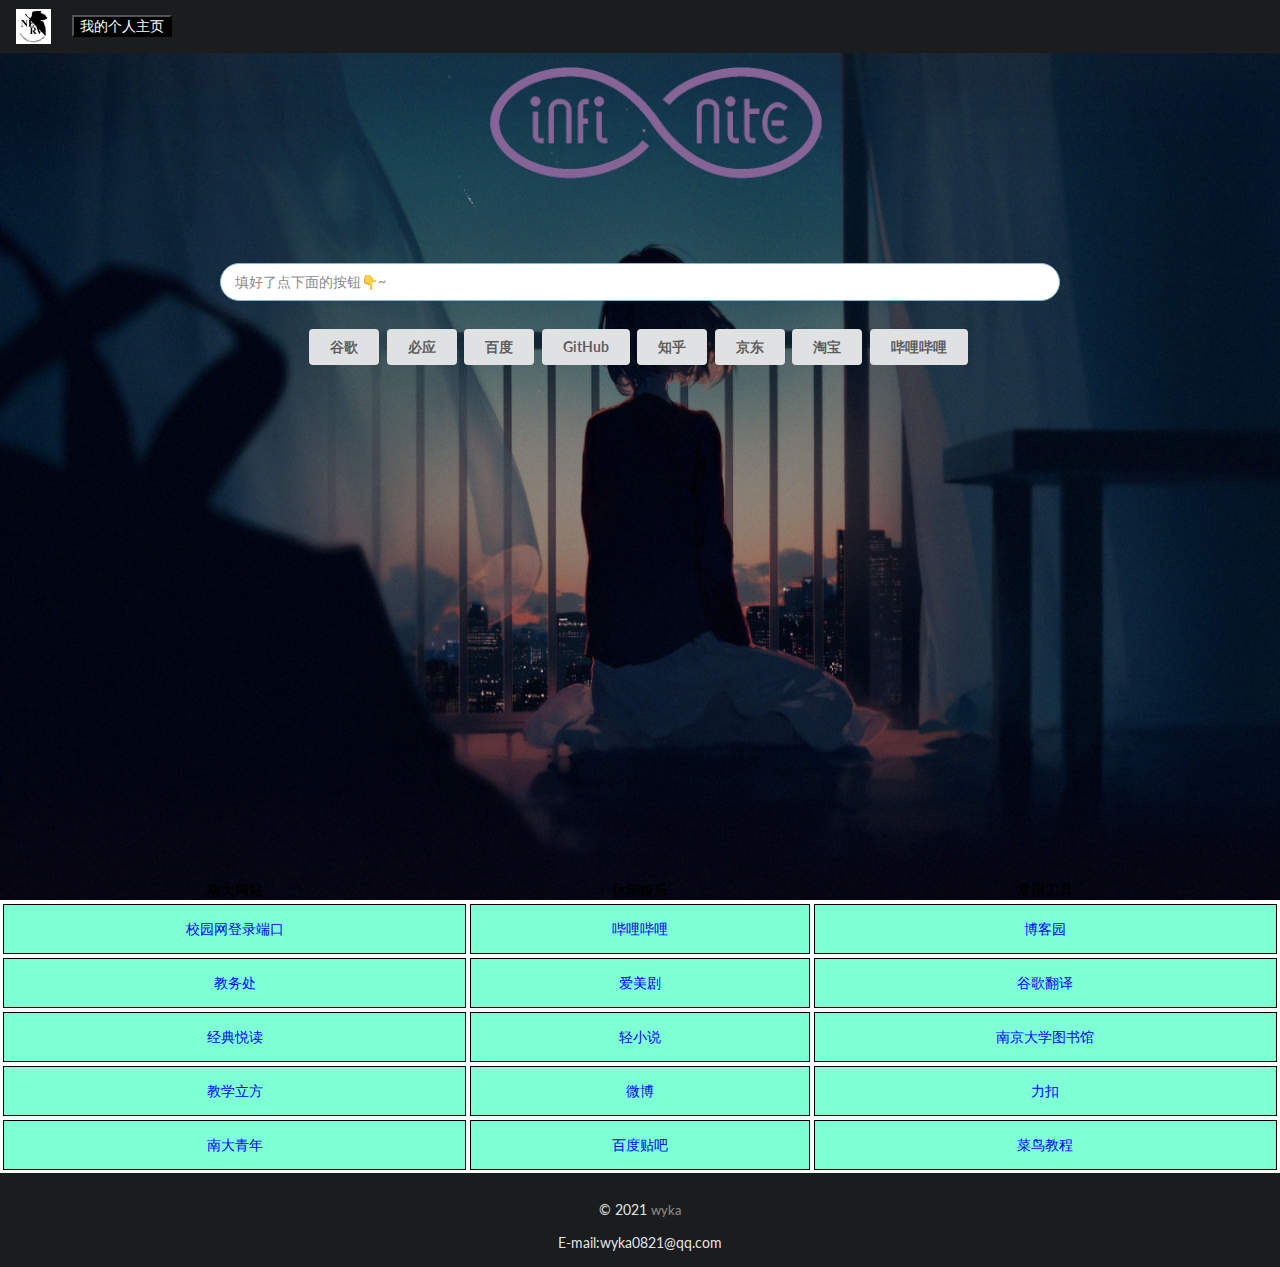
<file: index.html>
<!DOCTYPE html>
<html lang="en">
<head>
    <meta charset="UTF-8">
    <meta name="description" content="wyka丨个人导航">
    <meta name="keywords" content="导航">
    <meta name="generator" content="wyka | 个人导航">
    <link rel="shortcut icon" href="img/top_logo.png">
    <link rel="stylesheet" href="css/semantic.min.css">
    <link rel="stylesheet" href="css/m_dh.style.css">
    <title>wyka丨个人导航</title>
</head>
<body id="hello" >
<!--使用了Semantic-UI进行美化-->

<div class="ui inverted menu borderless">
    <div class="ui_container">
        <span class="header item">
            <img class="logo" src="img/top_logo.png">
            <button class="self_page"><a href="./selfpage.html"><div class="head_font">我的个人主页</div></a></button>
        </span>   
    </div>
</div>

<div class="ui main container">
    <img class="centerlog" src="img/logo.png">
    <div class="ui search">
        <div class="ui input">
            <input id="search" name="wd" class="prompt" placeholder="" type="text" autofocus="autofocus">
        </div>
    </div>
    <div class="ui sbuttons">
        <button class="ui button" id="google" >
            谷歌
        </button>
       <button class="ui button" id="bing">
            必应
        </button>
        <button class="ui button" id="baidu" >
            百度
        </button>
        <button class="ui button" id="github">
            GitHub
        </button>
        <button class="ui button" id="zhihu">
            知乎
        </button>
        <button class="ui button" id="jd" >
            京东
        </button>
        <button class="ui button" id="taobao" >
            淘宝
        </button>
        <button class="ui button" id="bilibili">
            哔哩哔哩
        </button>
    </div>
    <div class="FooterPush"></div>
</div>
<div class="short-cut">
    <table class="links">
        <tbody>
        <tr>
            <th align="center">南大网站</th>
            <th align="center">休闲娱乐</th>
            <th align="center">常用工具</th>
        </tr>
        <tr>
            <td align="center"><a href="https://p.nju.edu.cn/" target="_blank">校园网登录端口</a></td>
            <td align="center"><a href="https://www.bilibili.com/"target="blank">哔哩哔哩</a></td>
            <td align="center"><a href="https:/https://www.cnblogs.com/"target="blank">博客园</a></td>
        </tr>
        <tr>
            <td align="center"><a href="https://jw.nju.edu.cn" target="blank">教务处</a></td>
            <td align="center"><a href="https://https://www.imeiju.io/"target="blank">爱美剧</a></td>
            <td align="center"><a href="https://translate.google.cn/"target="blank">谷歌翻译</a></td>
        </tr>
        <tr>
            <td align="center"><a href="https://study.nju.edu.cn"target="blank">经典悦读</a></td>
            <td align="center"><a href="https://book.suixw.com"target="blank">轻小说</a></td>
            <td align="center"><a href="http://lib.nju.edu.cn/"target="blank">南京大学图书馆</a></td>
        </tr>
        <tr>
            <td align="center"><a href="https://teaching.applysquare.com"target="blank">教学立方</a></td>
            <td align="center"><a href="https://weibo.com/"target="blank">微博</a></td>
            <td align="center"><a href="https://leetcode-cn.com/"target="blank">力扣</a></td>
        </tr>
        <tr>
            <td align="center"><a href="https://tuanwei.nju.edu.cn/"target="blank">南大青年</a></td>
            <td align="center"><a href="https://tieba.baidu.com/"target="blank">百度贴吧</a></td>
            <td align="center"><a href="https://www.runoob.com/"target="blank">菜鸟教程</a></td>
        </tr>
        </tbody>
    </table>
</div>
<div class="ui footer segment  inverted vertical">
    <div class="footer-inner" >
    <div class="copyright">
        ©
        <span itemprop="copyrightYear">2021</span>
        <div class="ui inverted small horizontal link list">
        <a href="https://www.wyka.top/" class="item">wyka</a>
        </div>
        <div class="contact"><p>E-mail:wyka0821@qq.com</p></div>
    </div>
    </div>
</div>


</body>
<script src="js/semantic.min.js"></script>
<!--搜索引擎-->
<script src="js/search.js"></script>
<script type="text/javascript">var OriginTitile = document.title;
var titleTime;
document.addEventListener('visibilitychange',
    function() {
        if (document.hidden) {
            document.title = '欢迎来到我的小站~' ;
            clearTimeout(titleTime);
        } else {
            document.title = '你来了哈~ ' ;
            titleTime = setTimeout(function() {
                    document.title = OriginTitile;
                },
                2000);
        }
    });
</script>
    <!--劝退IE-->
    <script src="js/checkIE.js"></script>
<!-- 引入superplaceholder.js，实现input打字机效果 -->
<script src="js/superplaceholder.js"></script>
<script src="js/checkOs.js"></script>

</html>
</file>
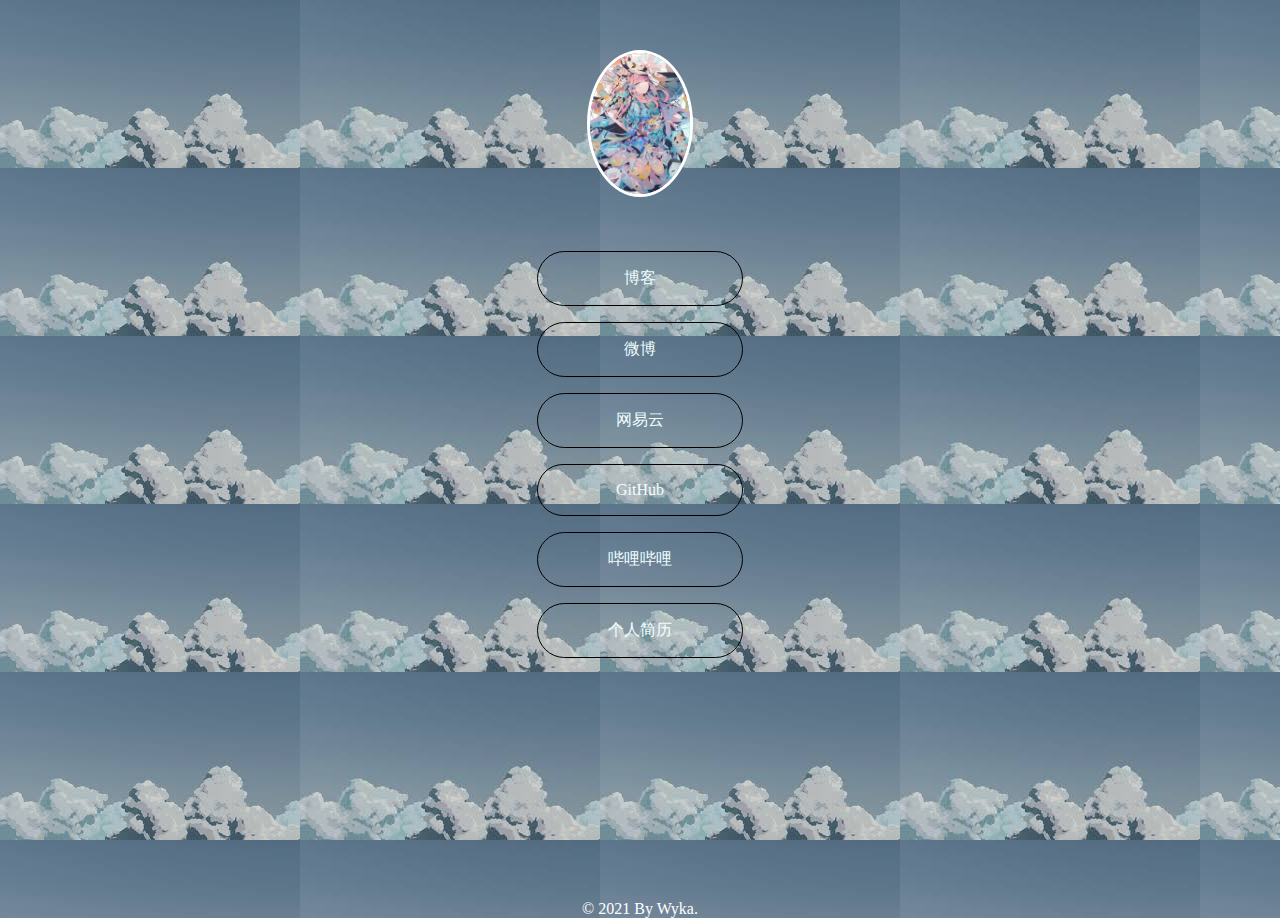
<file: selfpage.html>
<!DOCTYPE html>
<html>
<head>
    <meta charset="UTF-8">
    <title>wyka的个人小站</title>
    <link href="./img/top_logo.png" rel="icon" sizes="32x32"/>
    <link href="./img/head.jpg" rel="icon" sizes="192x192"/>
    <meta name="viewport" content="width=device-width, maximum-scale=1, initial-scale=1"/>
    <style>
        html, body, main{
            height: 100%;
        }

        body{
            margin: 0;
            font: lighter 16px "微软雅黑";
            background-image:url("./img/background.jfif");
        } 

        a{
            text-decoration: none;
        }

        main{
            display: table;
            margin: 0 auto;
        }


        .logo{
            margin-bottom: 50px;
            margin-top:50px;
            margin-left:200px;
            margin-right:200px;
        }
        .logo img{
            height: auto;
            max-width: 100px;
            border-radius: 100%;
            border: 3px solid #fff;
            transition: transform 0.3s;

        }
        .logo img:hover{
            transform: scale(1.1, 1.1) rotate(1turn);
        }

        .links{
            max-width: 300px;
            margin-right:150px;
            margin-left:150px;
        }
        .links a{
            color: #F0FFFF;
            display: block;
            min-width: 80px;
            padding: 1em 2em;
            text-align: center;
            margin-bottom: 1em;
            border-radius: 100px;
            border: #000 1px solid;
            transition: background 0.3s, color 0.3s, opacity 0.3s, transform 0.3s;
        }
        .links a:hover{
            color: #258ec5;
            background: #fff;
            transform: scale(1.1, 1.1);
        }
        .links a:active{
            opacity: 0.7;
            transform: scale(0.9, 0.9);
        }
        .links a:last-child{
            margin-bottom: 0;
        }

        footer{
            left: 0;
            right: 0;
            bottom: 0;
            color: #fff;
            position: relative;
            text-align: center;
        }
        footer a{
            color: inherit;
        }
    </style>
</head>
<body>
<main class="container">
    <div class="content">
        <div class="logo">
            <img src="./img/head.jpg" title="wyka的个人小站"/>
        </div>
        <div class="links">
            <a href="https://www.cnblogs.com/wyka/">博客</a>
            <a href="https://weibo.com/u/7455380338/home?wvr=5&lf=reg" target="_blank">微博</a>
            <a href="https://music.163.com/#/user/home?id=366601768" target="_blank">网易云</a>
            <a href="https://github.com/wykahhh" target="_blank">GitHub</a>
            <a href="https://space.bilibili.com/100231751" target="_blank">哔哩哔哩</a>
            <a href="./resume.htm" target="blank">个人简历</a>
        </div>
    </div>
</main>
<footer>
    <div>© 2021 By <a href="https://www.wyka.top" target="_blank">Wyka</a>.</div>
</footer>
</body>
</html>
</file>
<file: css/m_dh.style.css>
html, body
{
    height: 100%;
}
body {
    background-image: url('background.jpg');
    background-repeat:repeat-x; 
    background-size:100% 100%
}
.ui.menu .item img.logo {
    margin-right: 1.5em;
}
.ui.menu{
    border-radius: 0rem;
}

.ui.definition.table td:nth-child(2) {
    border-left: 0;
}

.main.container {
    position:relative;
    height:auto;
    width:100%;
    min-height:90%;
}

.main.container .FooterPush{
    height: 0em;
}
.centerlog {
    display: block;
    margin: auto;
    height: 10rem;
}
.ui.search{
    margin-top: 4em;
}
.ui.input{
    text-align: center;
    display: block;
    margin: auto;

}
.ui.sbuttons{
    text-align: center;
    display: block;
    margin: auto;
    padding: 1em;
}
.ui.button{
    margin-top: 1em;
}
.prompt{
    width: 60em;
}
.ui.footer.segment {
    clear: both; /* 清除浮动元素格式 */
    position:relative;
    height:auto;
}
.footer-inner{
    text-align: center;
}
.ui.stables{
    padding-top: 2em;
}
.short-cut{
    position:relative;
    height:auto;
    background-size:100% 100%
}
.links{
    position:relative;
    height:auto;
    width:100%;
    margin-right:150px;
    margin-left:0px;
}

.links a{
    color: #0000FF;
    display: block;
    min-width: 80px;
    padding: 1em 2em;
    text-align: center;
    margin-bottom: 1em;
    border: #000 1px solid;
    transition: background 0.3s, color 0.3s, opacity 0.3s, transform 0.3s;
    background-color:aquamarine
}
.links a:hover{
    color: #258ec5;
    background: #fff;
    transform: scale(1.1, 1.1);
}
.links a:active{
    opacity: 0.7;
    transform: scale(0.9, 0.9);
}
.links a:last-child{
    margin-bottom: 0;
}
.self_page{
    display:inline-block;
    background-color:#000;
}
.head_font{
    display:auto ;
    color:#fff
}
</file>
